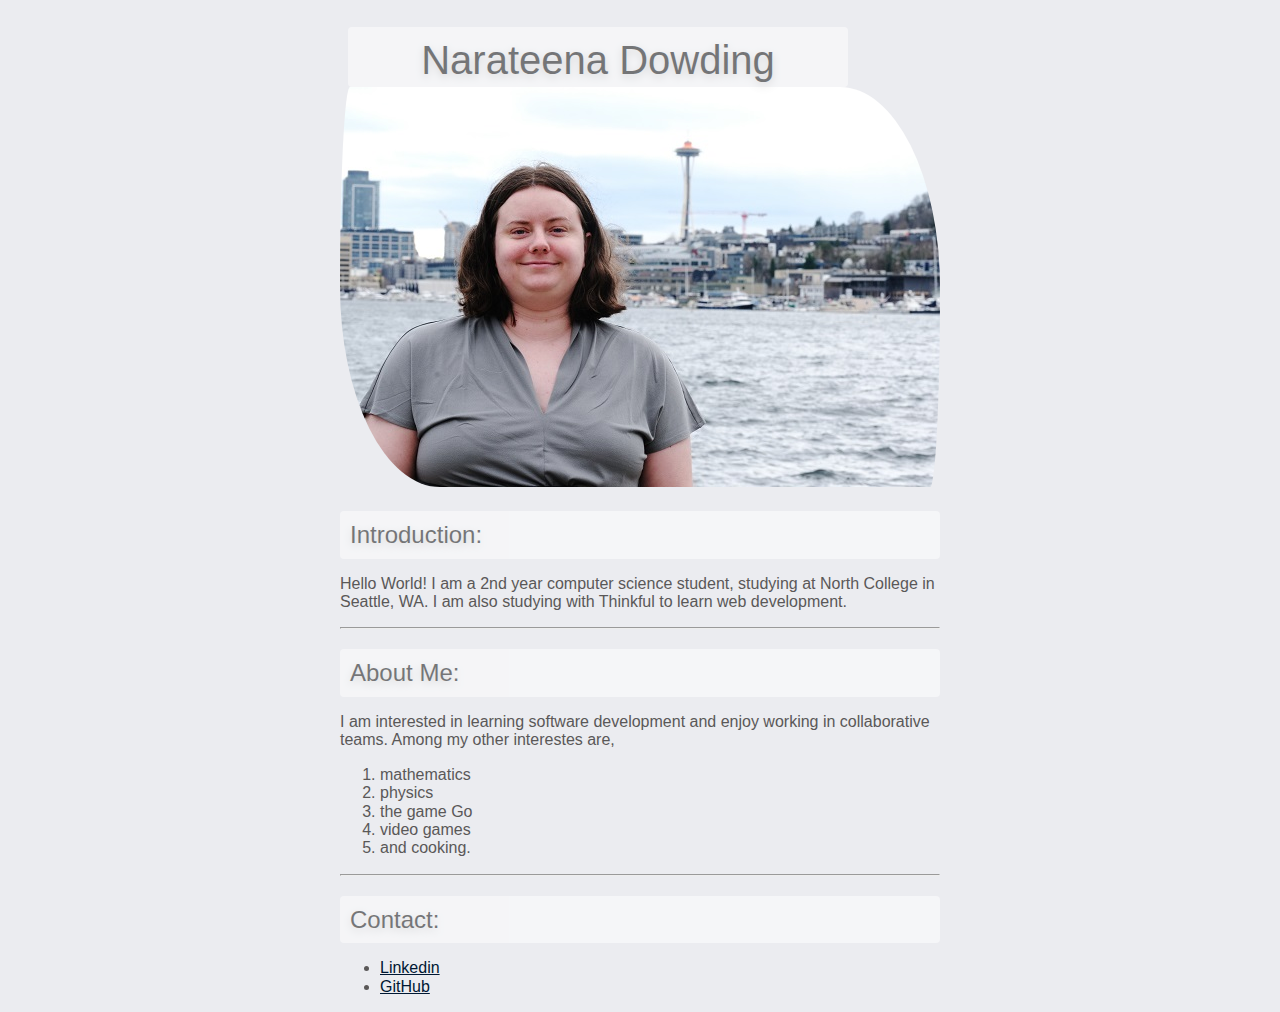
<file: index.html>
<!DOCTYPE html>
<html lang="en">
	<head>
  		<meta charset="utf-8" />
  		<meta name="viewport" content="width=device-width" />
  		<title>Narateena Dowding</title>
		<link href="normalize.css" rel="stylesheet" type="text/css"/>
  		<link href="style.css" rel="stylesheet" type="text/css" />
	</head>
	<body>
		<main>
			<!--Header-->
			<header>
				<h1 class="container">Narateena Dowding</h1>
			</header>
			<!--Article-->
			<article>
				<img src="noni.jpg" alt="Narateena Dowding">
					<!--Introduction-->
					<h2 class="container2">Introduction:</h2>
					<p>
						Hello World! I am a 2nd year computer science student, studying at North College in Seattle, WA. 
						I am also studying with Thinkful to learn web development.
					</p>
					<hr>
					<!--About Me-->
					<h2 class="container2">About Me:</h2>
					<p>
						I am interested in learning software development and enjoy working in collaborative teams. 
						Among my other interestes are, 
					</p>
						<ol>
							<li>mathematics</li>
							<li>physics</li>
							<li>the game Go</li>
							<li>video games</li> 
							<li>and cooking.</li>
						</ol>

					<hr>
					<!--Contact-->
					<h2 class="container2">Contact:</h2>
						<ul>
							<li><a href="http://www.linkedin.com/in/narateena-dowding-2b2697236">Linkedin</a>
							<li><a href="http://github.com/narateenadowding">GitHub</a>
						</ul>
		
			</article>
				
			<!--Footer-->
			<footer>
			</footer>
			
		</main>
	</body>
</html>
</file>
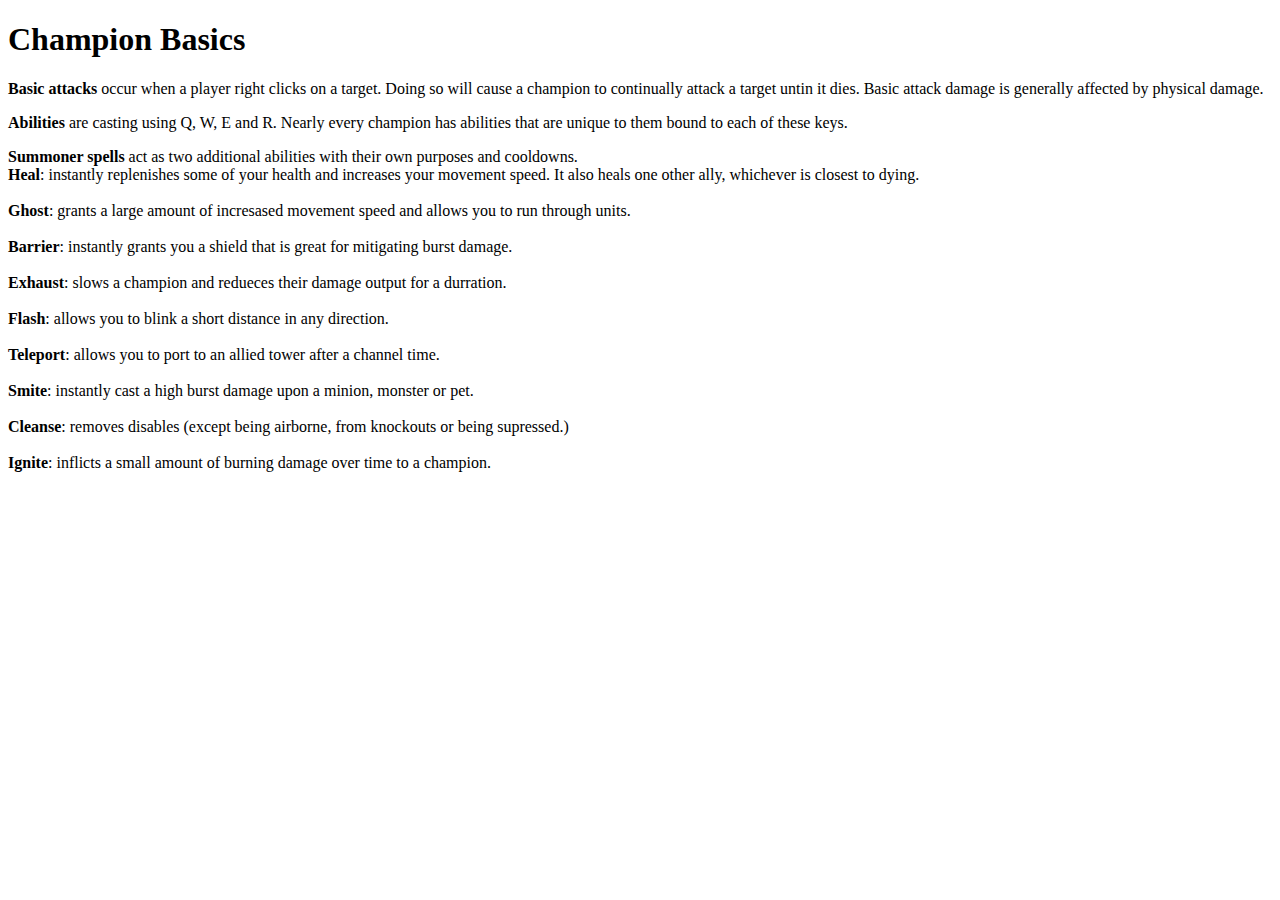
<file: Leauge.1.html>
<!DOCTYPE html>
<html lang="en">
<meta charset="UTF-8">

<title>Leauge of Legends</title>
<body>

  <h1>Champion Basics</h1>
  <p><b>Basic attacks</b> occur when a player right clicks on a target. Doing so will cause a champion to continually attack a target untin it dies. Basic attack damage is generally affected by physical damage.</p>
  <p><b>Abilities</b> are casting using Q, W, E and R. Nearly every champion has abilities that are unique to them bound to each of these keys.</p>
  <p><b>Summoner spells</b> act as two additional abilities with their own purposes and cooldowns. <br>
  <b>Heal</b>: instantly replenishes some of your health and increases your movement speed. It also heals one other ally, whichever is closest to dying.</br><br>
  <b>Ghost</b>: grants a large amount of incresased movement speed and allows you to run through units.</br><br>
  <b>Barrier</b>: instantly grants you a shield that is great for mitigating burst damage.</br><br>
  <b>Exhaust</b>: slows a champion and redueces their damage output for a durration.</br><br>
  <b>Flash</b>: allows you to blink a short distance in any direction.</br><br>
  <b>Teleport</b>: allows you to port to an allied tower after a channel time.</br><br>
  <b>Smite</b>: instantly cast a high burst damage upon a minion, monster or pet.</br><br>
  <b>Cleanse</b>: removes disables (except being airborne, from knockouts or being supressed.)</br><br>
  <b>Ignite</b>: inflicts a small amount of burning damage over time to a champion.</br></p>
  <p></p>
  <p></p>
  <p></p>
 
</body>
</html>
</file>
<file: style.css>
body {
  background: #EBECF0; 
  color: #5a5858; 
  text-align: left;
  font-family: Arial, Helvetica, sans-serif;
  margin: auto; 
  width: 600px;
}

h1 {
  font-size: 40px;
  text-align: center; 
}

img {
  width: 600px;
  border-radius: 10px 100px / 200px;
  margin-left: auto; 
  margin-right: auto; 
}

a:link {
  color: #001833;
}

a:visited {
  color: #5a5858k;
}

.container {
    outline: white 1px;
    border: 1px white;
    font-weight: 500;
    border-radius: 4px;
    height: 40px;
    padding: 10px 10px;
    text-shadow: rgb(0 0 0 / 25%) 0px 3px 8px;
    background: white;
    transition: all 0.5s ease 0s;
    opacity: 0.5;
    color: black; 
    width: 480px;
    margin-left: 8px; 
    margin-bottom: 0px;
}

.container2 {
  outline: white 1px;
    border: 1px white;
    font-weight: 500;
    border-radius: 4px;
    padding: 10px 10px;
    text-shadow: rgb(0 0 0 / 25%) 0px 3px 8px;
    background: white;
    transition: all 0.5s ease 0s;
    opacity: 0.5;
    color: black;  
    margin-bottom: 0px;
  
}
</file>
